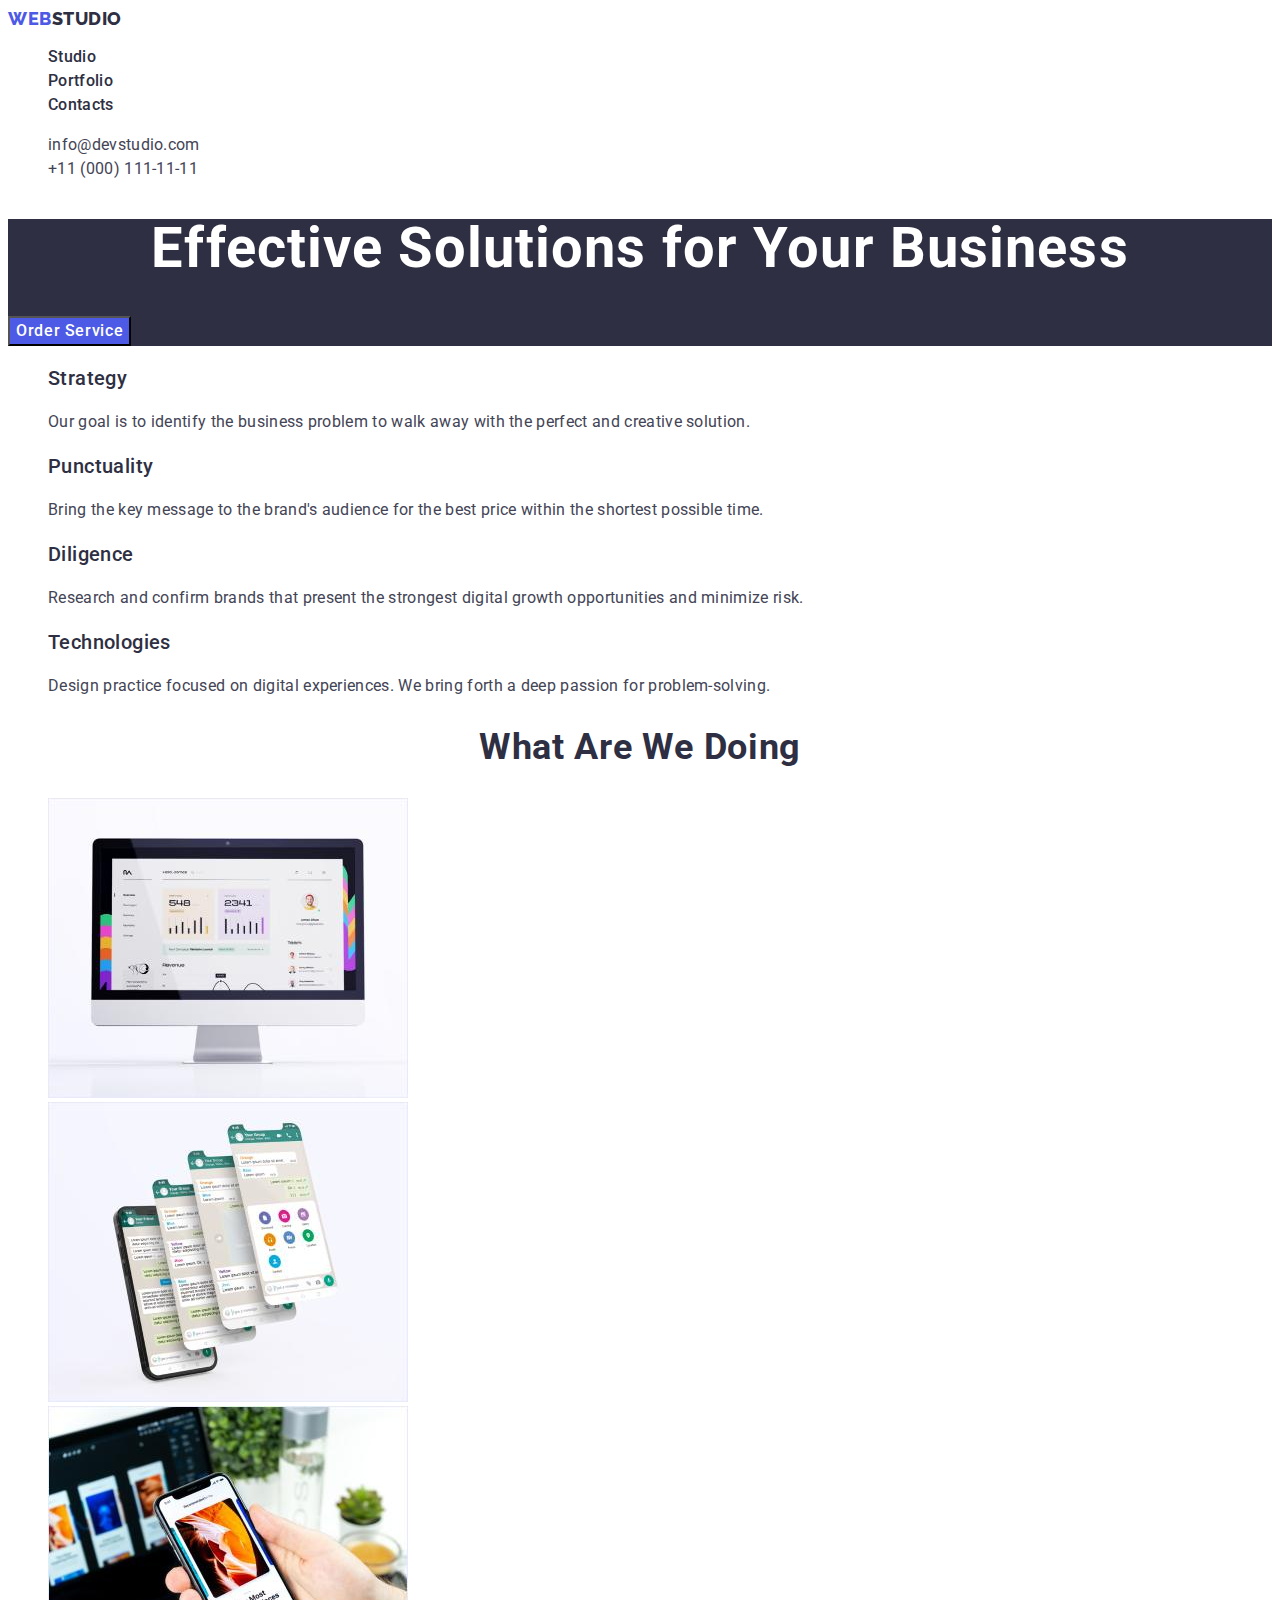
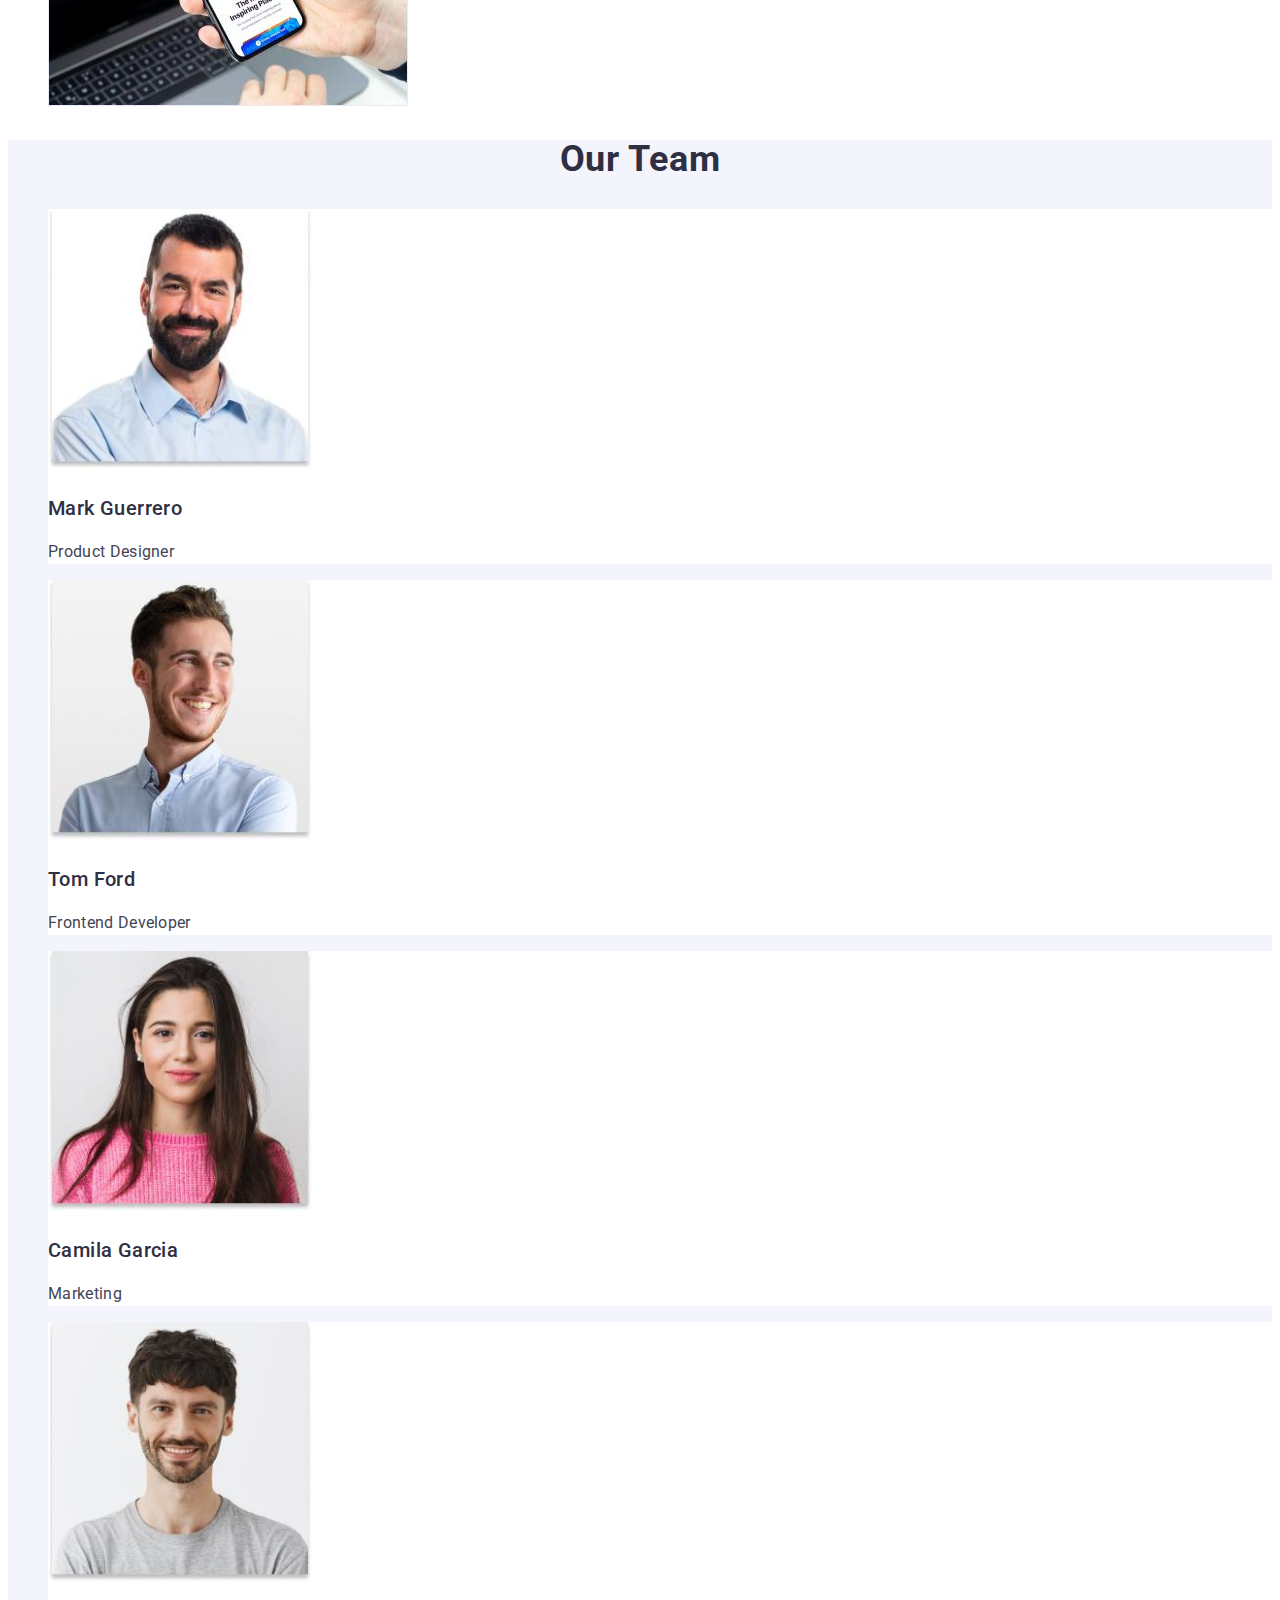
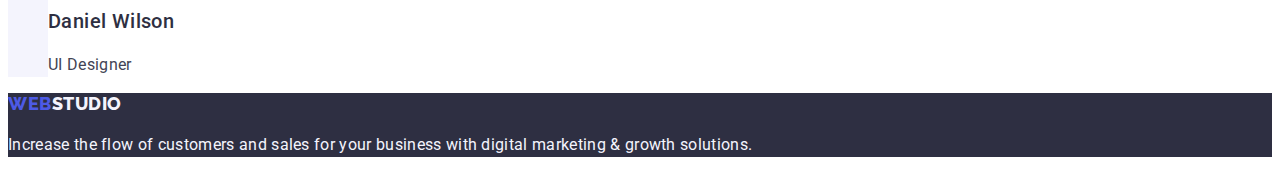
<file: index.html>
<!DOCTYPE html>
<html lang="en">
  <head>
    <meta charset="UTF-8" />
    <meta http-equiv="X-UA-Compatible" content="IE=edge" />
    <meta name="viewport" content="width=device-width, initial-scale=1.0" />
    <link rel="preconnect" href="https://fonts.googleapis.com" />
    <link rel="preconnect" href="https://fonts.gstatic.com" crossorigin />
    <link
      href="https://fonts.googleapis.com/css2?family=Raleway:wght@800&family=Roboto:wght@400;500;700;900&display=swap"
      rel="stylesheet"
    />

    <title>WebStudio</title>
    <link rel="stylesheet" href="./css/styles.css" />
  </head>

  <body>
    <header class="header">
      <nav class="header-navigat">
        <a href="./index.html" class="header-logo link"
          >Web<span class="header-logo link">Studio</span>
        </a>
        <ul class="list">
          <li class="header-menu-item list">
            <a class="header-menu-link link" href="./index.html">Studio</a>
          </li>

          <li class="header-menu-item list">
            <a class="header-menu-link link" href="./portfolio.html"
              >Portfolio</a>
          </li>
          <li class="header-menu-item list">
            <a class="header-menu-link link" href="">Contacts</a>
          </li>
        </ul>
      </nav>
      <address class="header-cont">
        <ul class="header-contakt list">
          <li class="header-cont list">
            <a class="header-cont-link link" href="mailto:info@devstudio.com"
              >info@devstudio.com</a
            >
          </li>
          <li class="header-cont list">
            <a class="header-cont-link link" href="tel:+110001111111"
              >+11 (000) 111-11-11</a
            >
          </li>
        </ul>
      </address>
    </header>

    <main>
      <section class="hero">
        <h1 class="hero-title">Effective Solutions for Your Business</h1>
        <button type="button" class="hero-btn">Order Service</button>
      </section>

      <section class="Strategy">
        <h2 hidden></h2>
        <ul class="title-list list">
          <li class="title-list-item list">
            <h3 class="title-list-subtitle">Strategy</h3>
            <p class="title-item-text">
              Our goal is to identify the business problem to walk away with the
              perfect and creative solution.
            </p>
          </li>
          <li class="list">
            <h3 class="title-list-subtitle">Punctuality</h3>
            <p class="title-item-text">
              Bring the key message to the brand's audience for the best price
              within the shortest possible time.
            </p>
          </li>
          <li class="list">
            <h3 class="title-list-subtitle">Diligence</h3>
            <p class="title-item-text">
              Research and confirm brands that present the strongest digital
              growth opportunities and minimize risk.
            </p>
          </li>
          <li class="list">
            <h3 class="title-list-subtitle">Technologies</h3>
            <p class="title-item-text">
              Design practice focused on digital experiences. We bring forth a
              deep passion for problem-solving.
            </p>
          </li>
        </ul>
      </section>

      <section class="item">
        <h2 class="item-title">What are we doing</h2>
        <ul class="list">
          <li class="list">
            <img src="./images/box1.jpg" alt="imac" width="360" height="300" />
          </li>
          <li class="list">
            <img
              src="./images/box2.jpg"
              alt="iphone"
              width="360"
              height="300"
            />
          </li>
          <li class="list">
            <img
              src="./images/box3.jpg"
              alt="notebook"
              width="360"
              height="300"
            />
          </li>
        </ul>
      </section>
      <section class="item-team">
        <h2 class="item-title">Our Team</h2>
        <ul class="list">
          <li class="list fon">
            <img
              src="./images/teamcard1.jpg"
              alt="Mark Guerrero"
              width="264"
              height="260"
            />
            <h3 class="title-list-subtitle">Mark Guerrero</h3>
            <p class="title-item-text">Product Designer</p>
          </li>

          <li class="list fon">
            <img
              src="./images/teamcard2.jpg"
              alt="Tom Ford"
              width="264"
              height="260"
            />
            <h3 class="title-list-subtitle">Tom Ford</h3>
            <p class="title-item-text">Frontend Developer</p>
          </li>
          <li class="list fon">
            <img
              src="./images/teamcard3.jpg"
              alt="Camila Garcia"
              width="264"
              height="260"
            />
            <h3 class="title-list-subtitle">Camila Garcia</h3>
            <p class="title-item-text">Marketing</p>
          </li>
          <li class="list fon list">
            <img
              src="./images/teamcard4.jpg"
              alt="Daniel Wilson"
              width="264"
              height="260"
            />
            <h3 class="title-list-subtitle">Daniel Wilson</h3>
            <p class="title-item-text">UI Designer</p>
          </li>
        </ul>
      </section>
    </main>

    <footer class="footer">
      <a href="./index.html" class="footer-logo link">Web<span class="footer-logo link">Studio</span>
      </a>
      <p class="footer-text">
        Increase the flow of customers and sales for your business with digital
        marketing & growth solutions.
      </p>
    </footer>
  </body>
</html>
</file>
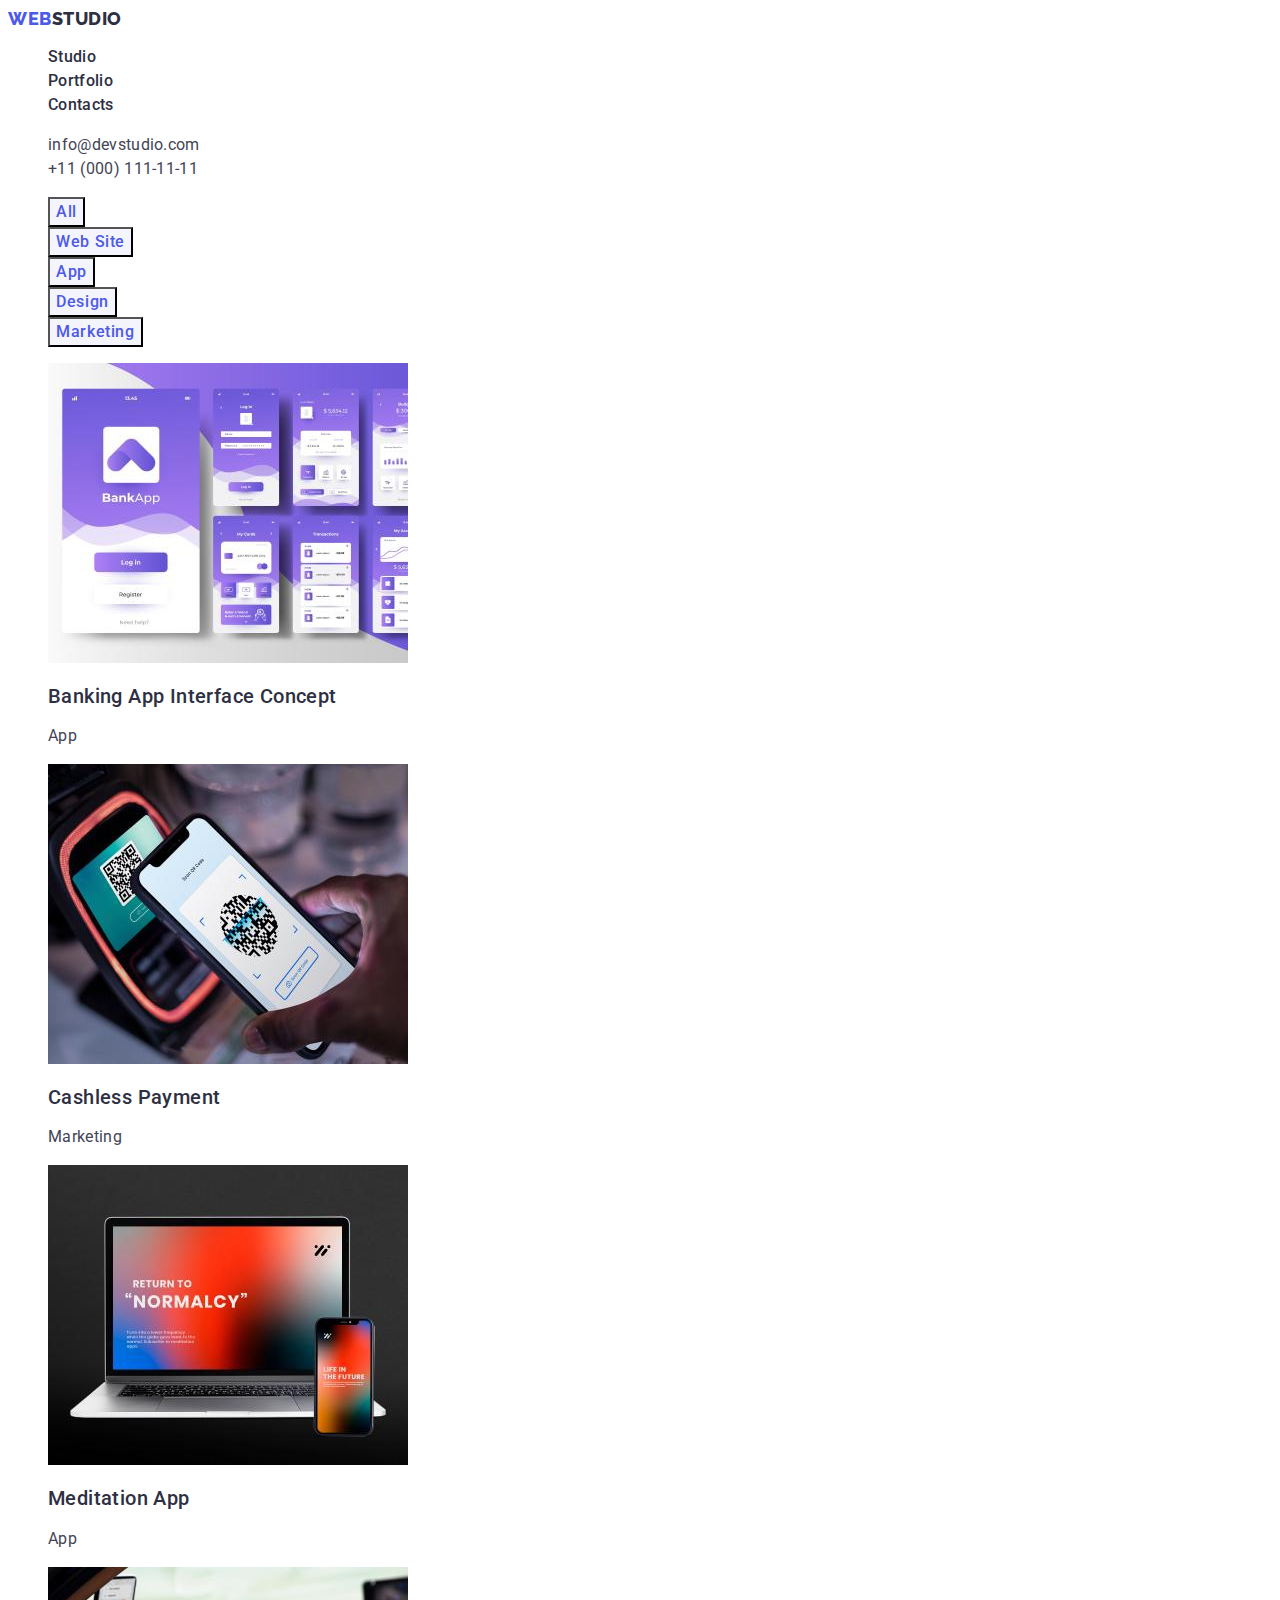
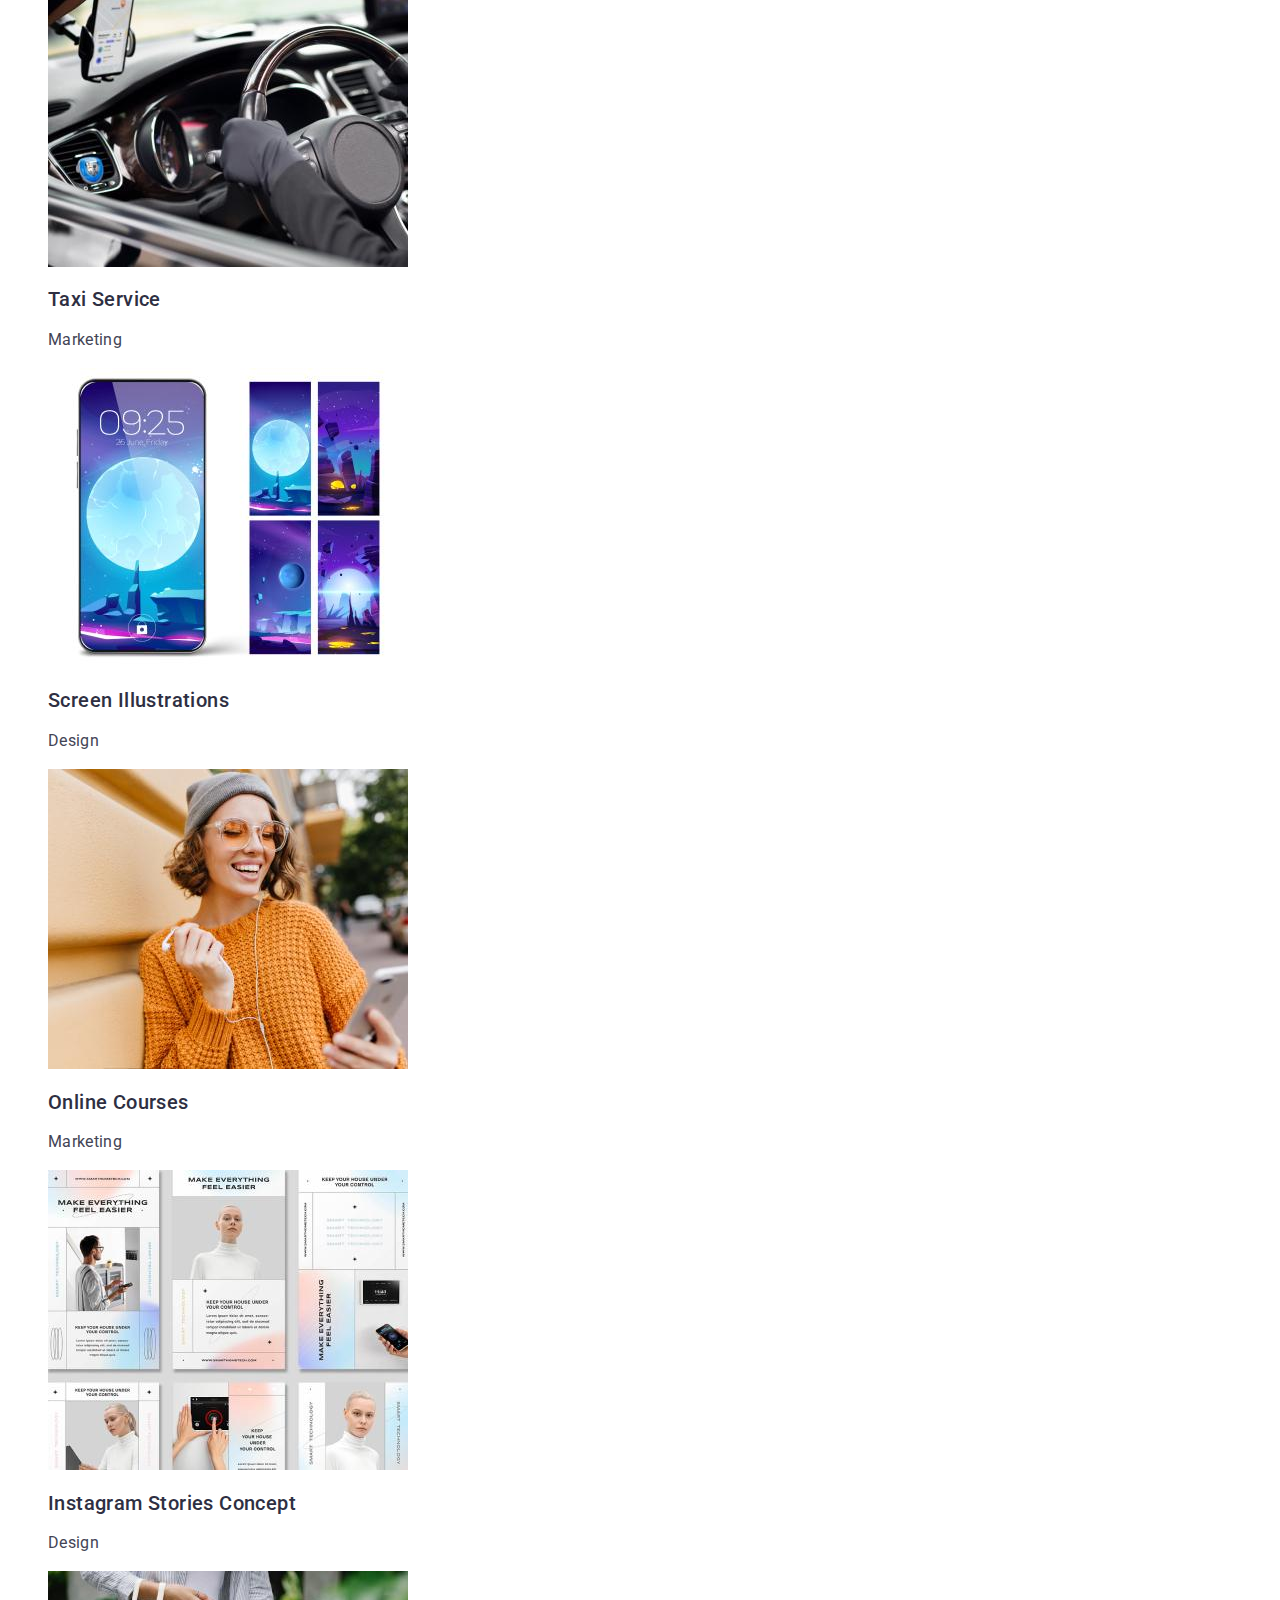
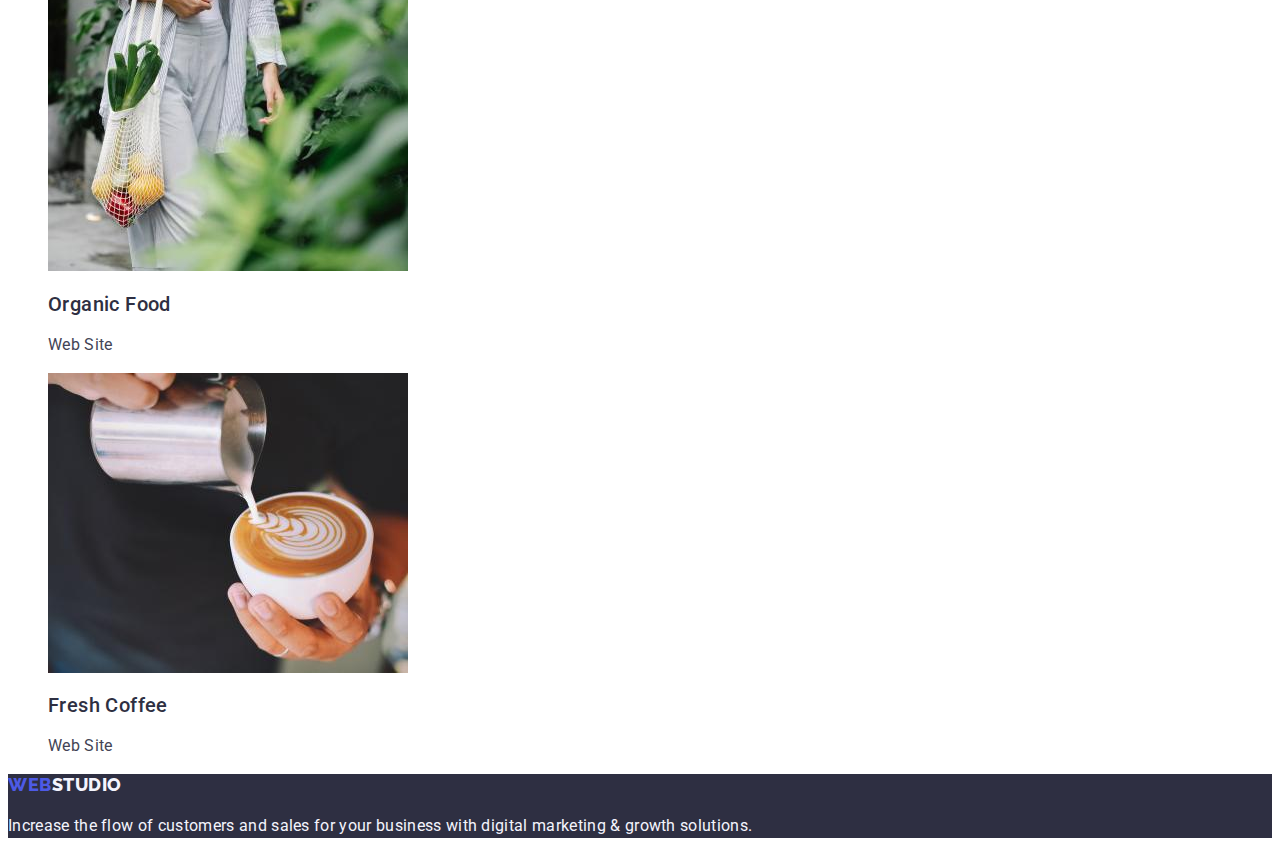
<file: portfolio.html>
<!DOCTYPE html>
<html lang="en">
  <head>
    <meta charset="UTF-8" />
    <meta http-equiv="X-UA-Compatible" content="IE=edge" />
    <meta name="viewport" content="width=device-width, initial-scale=1.0" />
    <link rel="preconnect" href="https://fonts.googleapis.com" />
    <link rel="preconnect" href="https://fonts.gstatic.com" crossorigin />
    <link
      href="https://fonts.googleapis.com/css2?family=Raleway:wght@800&family=Roboto:wght@400;500;700;900&display=swap"
      rel="stylesheet"/>
    
      <title>WebStudio</title>
      <link rel="stylesheet" href="./css/styles.css" />
      </head>
      
      <body>
        <header class="header">
          <nav class="header-navigat">
            <a href="./index.html" class="header-logo link">Web<span class="header-logo link">Studio</span>
            </a>
            <ul class="list">
              <li class="header-menu-item list">
                <a class="header-menu-link link" href="./index.html">Studio</a>
              </li>
      
              <li class="header-menu-item list">
                <a class="header-menu-link link" href="./portfolio.html">Portfolio</a>
              </li>
              <li class="header-menu-item list">
                <a class="header-menu-link link" href="">Contacts</a>
              </li>
            </ul>
          </nav>
          <address class="header-cont">
            <ul class="header-contakt list">
              <li class="header-cont list">
                <a class="header-cont-link link" href="mailto:info@devstudio.com">info@devstudio.com</a>
              </li>
              <li class="header-cont list">
                <a class="header-cont-link link" href="tel:+110001111111">+11 (000) 111-11-11</a>
              </li>
            </ul>
          </address>
    </header>

    <main>
      <section class="list">
        <h1 hidden>portfolio</h1>
       
          <ul class="list-btn list">
            <li class="list">
              <button type="button" class="portfolio-btn">All</button>
            </li>
            <li class="list">
              <button type="button" class="portfolio-btn">Web Site</button>
            </li>
            <li class="list">
              <button type="button" class="portfolio-btn">App</button>
            </li>
            <li class="list">
              <button type="button" class="portfolio-btn">Design</button>
            </li>
            <li class="list">
              <button type="button" class="portfolio-btn">Marketing</button>
            </li>
          </ul>
   

        <ul class="list">
          <li class="list-portfol">
            <a class="link" href="" >
            <img
              src="./images/img1.jpg"
              alt="programm interfese"
              width="360"
              height="300"
            />
            <h2 class="title-list-subtitle">Banking App Interface Concept</h2>
            <p class="title-item-text">App</p>
            </a>
          </li>

          <li class="list-portfol">
            <a class="link" href="">
            <img
              src="./images/img2.jpg"
              alt="telefon"
              width="360"
              height="300"
            />
            <h2 class="title-list-subtitle">Cashless Payment</h2>
            <p class="title-item-text">Marketing</p>
            </a>
          </li>

          <li class="list-portfol list">
            <a class="link" href="">
            <img
              src="./images/img3.jpg"
              alt="notebook"
              width="360"
              height="300"
            />
            <h2 class="title-list-subtitle">Meditation App</h2>
            <p class="title-item-text">App</p>
            </a>
          </li>

          <li class="list-portfol list">
            <a href="" class="link">
            <img
              src="./images/img4.jpg"
              alt="salon avto"
              width="360"
              height="300"
            />
            <h2 class="title-list-subtitle">Taxi Service</h2>
            <p class="title-item-text">Marketing</p>
            </a>
          </li>

          <li class="list-portfol list">
            <a href="" class="link">
            <img
              src="./images/img5.jpg"
              alt="telefon"
              width="360"
              height="300"
            />
            <h2 class="title-list-subtitle">Screen Illustrations</h2>
            <p class="title-item-text">Design</p>
            </a>
          </li>

          <li class="list-portfol list">
            <a href="" class="link">
            <img 
             src="./images/img6.jpg"
             alt="women"
             width="360"
             height="300"
             />
            <h2 class="title-list-subtitle">Online Courses</h2>
            <p class="title-item-text">Marketing</p>
            </a>
          </li>

          <li class="list-portfol list">
            <a href="" class="link">
            <img
              src="./images/img7.jpg"
              alt="projekt"
              width="360"
              height="300"
            />
            <h2 class="title-list-subtitle">Instagram Stories Concept</h2>
            <p class="title-item-text">Design</p>
            </a>
          </li>

          <li class="list-portfol list">
            <a href="" class="link">
            <img 
             src="./images/img8.jpg" 
             alt="women" 
             width="360" 
             height="300"
            />
            <h2 class="title-list-subtitle">Organic Food</h2>
            <p class="title-item-text">Web Site</p>
            </a>
          </li>

          <li class="list-portfol list">
            <a href="" class="link">
            <img 
             src="./images/img9.jpg"
             alt="kofe"
             width="360"
             height="300"
             />
            <h2 class="title-list-subtitle">Fresh Coffee</h2>
            <p class="title-item-text">Web Site</p>
            </a>
          </li>
        </ul>
      </section>
    </main>
    <footer class="footer">
      <a href="./index.html" class="footer-logo link"
        >Web<span class="footer-logo link">Studio</span>
      </a>
      <p class="footer-text">
        Increase the flow of customers and sales for your business with digital
        marketing & growth solutions.
      </p>
    </footer>
  </body>
</html>
</file>
<file: css/styles.css>
title {
  font-family: "Raleway", sans-serif;
}
body {
  font-family: "Roboto", sans-serif;
  color: #434455;
  background-color: #ffffff;
}
:root{
  --title-color:#2e2f42;
  
}
.link {
  text-decoration: none;
}
.list {
  list-style: none;
}
.header-cont {
  font-style: normal;
}
.header-logo {
  font-family: "Raleway", sans-serif;
  font-weight: 800;
  font-size: 18px;
  line-height: 1.17;
  letter-spacing: 0.03em;
  text-transform: uppercase;
  color: #4d5ae5;
}
.header-logo span {
  font-family: "Raleway", sans-serif;
  font-weight: 800;
  font-size: 18px;
  line-height: 1.17;
  letter-spacing: 0.03em;
  text-transform: uppercase;
  color: #2e2f42;
}
.header-menu-link {
  font-weight: 500;
  font-size: 16px;
  line-height: 1.5;
  color: #2e2f42;
  letter-spacing: 0.02em;
}
.header-cont-link {
  font-style: normal;
  font-size: 16px;
  line-height: 1.5;
  letter-spacing: 0.02em;
  color: #434455;
}
.header-menu-link:hover,
.header-menu-link:focus {
  color: #404bbf;
}
.header-cont-link:hover,
.header-cont-link:focus {
  color: #404bbf;
}
.hero {
  background-color: #2e2f42;
}
.hero-title {
  font-weight: 700;
  font-size: 56px;
  line-height: 1.07;
  letter-spacing: 0.02em;
  text-align: center;
  letter-spacing: 0.02em;
  color: #ffffff;
}
.hero-btn {
  font-family: "Roboto", sans-serif;
  font-weight: 500;
  font-size: 16px;
  line-height: 1.5;
  letter-spacing: 0.04em;
  color: #ffffff;
  background: #4d5ae5;
  cursor: pointer;
}
.hero-btn:hover,
.hero-btn:focus {
  background: #404bbf;
}
.portfolio-btn {
  font-family: "Roboto", sans-serif;
  font-weight: 500;
  font-size: 16px;
  line-height: 1.5;
  letter-spacing: 0.04em;
  color: #4d5ae5;
  background: #f4f4fd;
  cursor: pointer;
}
.portfolio-btn:hover,
.portfolio-btn:focus {
  background: #404bbf;
  color: #ffffff;
}
.title-list-subtitle {
  background-color: #ffffff;
  font-weight: 500;
  font-size: 20px;
  line-height: 1.2;
  letter-spacing: 0.02em;
  color: #2e2f42;
}
.item-team {
  line-height: 1.5;
  letter-spacing: 0.02em;
  background-color: #f4f4fd;
}
.title-item-text {
  font-size: 16px;
  line-height: 1.5;
  letter-spacing: 0.02em;
  color: #434455;
}
.fon {
  background-color: #ffffff;
}
.item-title {
  font-weight: 700;
  font-size: 36px;
  line-height: 1.11;
  text-align: center;
  letter-spacing: 0.02em;
  text-transform: capitalize;
  color: #2e2f42;
}
.footer {
  line-height: 1.5;
  background-color: #2e2f42;
}
.footer-logo {
  font-family: "Raleway", sans-serif;
  font-weight: 800;
  font-size: 18px;
  line-height: 1.17;
  letter-spacing: 0.03em;
  text-transform: uppercase;
  color: #4d5ae5;
}
.footer-logo span {
  font-family: "Raleway", sans-serif;
  font-weight: 800;
  font-size: 18px;
  line-height: 1.17;
  letter-spacing: 0.03em;
  text-transform: uppercase;
  color: #f4f4fd;
}
.footer-text {
  font-family: "Roboto", sans-serif;
  font-size: 16px;
  line-height: 1, 50;
  letter-spacing: 0.02em;
  color: #f4f4fd;
}
</file>
